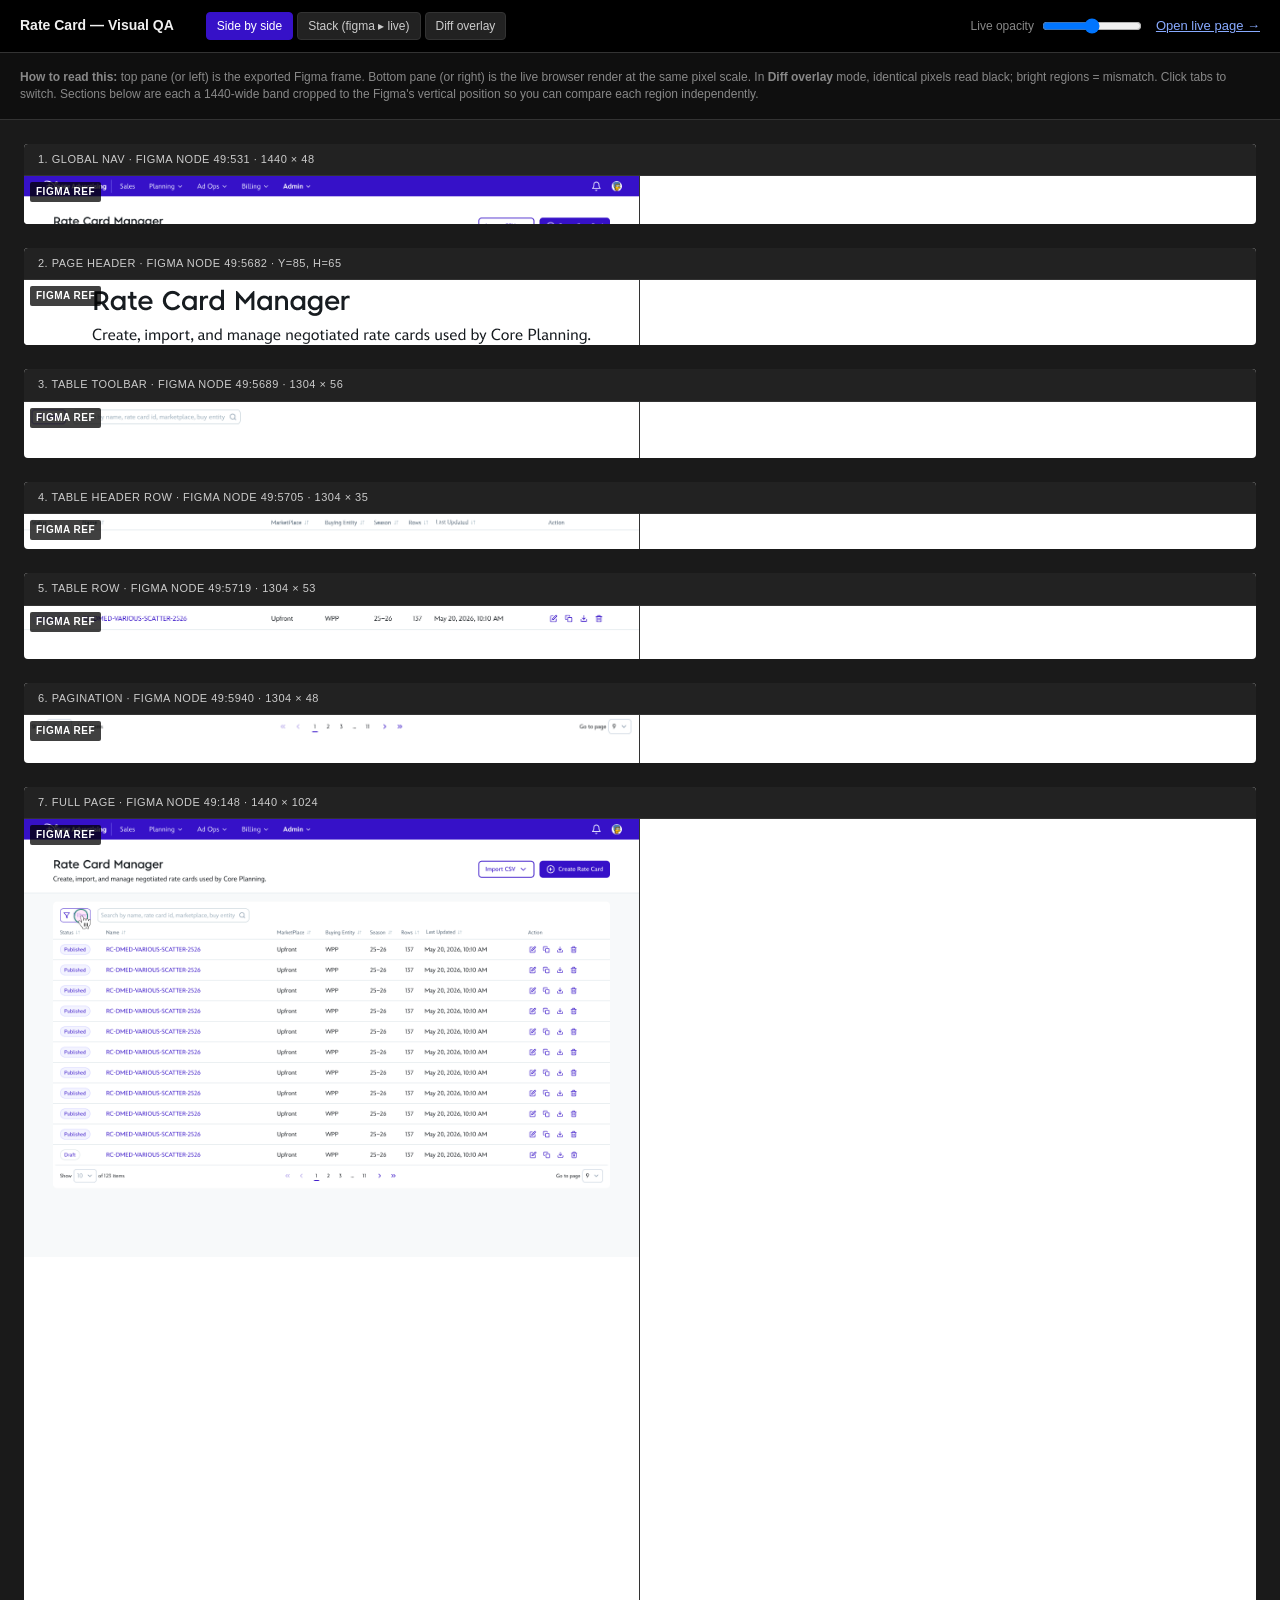
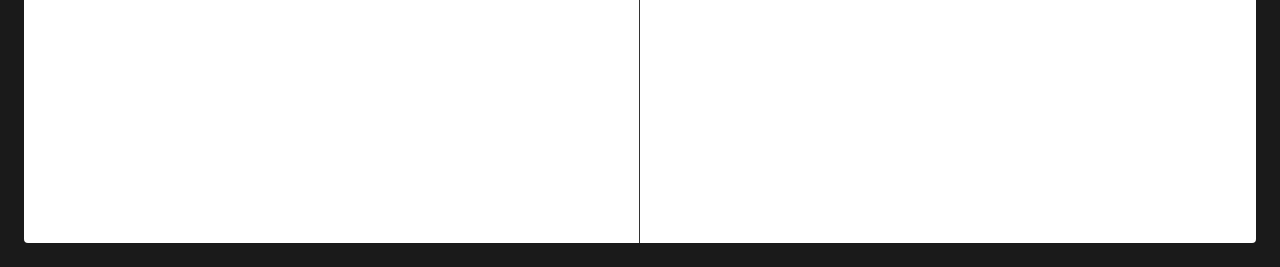
<file: qa.html>
<!doctype html>
<html lang="en">
  <head>
    <meta charset="utf-8" />
    <meta name="viewport" content="width=device-width, initial-scale=1" />
    <title>Visual QA — Rate Card</title>
    <style>
      :root {
        --bg: #1a1a1a;
        --fg: #f0f0f0;
        --muted: #888;
        --accent: #3611C8;
      }
      * { box-sizing: border-box; }
      body {
        margin: 0;
        background: var(--bg);
        color: var(--fg);
        font: 13px/1.4 -apple-system, BlinkMacSystemFont, "Segoe UI", sans-serif;
      }
      .qa-bar {
        display: flex;
        gap: 16px;
        align-items: center;
        padding: 12px 20px;
        background: #000;
        border-bottom: 1px solid #333;
        position: sticky;
        top: 0;
        z-index: 100;
      }
      .qa-bar h1 {
        margin: 0;
        font-size: 14px;
        font-weight: 600;
      }
      .qa-bar .tabs {
        display: flex;
        gap: 4px;
        margin-left: 16px;
      }
      .qa-bar .tabs button {
        background: #222;
        color: #ccc;
        border: 1px solid #333;
        padding: 6px 10px;
        border-radius: 4px;
        cursor: pointer;
        font-size: 12px;
      }
      .qa-bar .tabs button.active {
        background: var(--accent);
        color: #fff;
        border-color: var(--accent);
      }
      .qa-bar .controls {
        margin-left: auto;
        display: flex;
        gap: 12px;
        align-items: center;
      }
      .qa-bar label {
        display: flex;
        gap: 6px;
        align-items: center;
        color: var(--muted);
        font-size: 12px;
      }
      .qa-bar input[type="range"] { width: 100px; }

      .stage {
        display: flex;
        flex-direction: column;
        gap: 24px;
        padding: 24px;
      }
      .section {
        background: #fff;
        border-radius: 4px;
        overflow: hidden;
      }
      .section h2 {
        margin: 0;
        padding: 8px 14px;
        background: #222;
        color: #ccc;
        font-size: 11px;
        font-weight: 500;
        letter-spacing: 0.5px;
        text-transform: uppercase;
        border-bottom: 1px solid #333;
      }
      .section .panes {
        display: grid;
        grid-template-columns: 1fr;
        gap: 0;
      }
      .pane {
        position: relative;
      }
      .pane[data-label]::before {
        content: attr(data-label);
        position: absolute;
        top: 6px;
        left: 6px;
        background: rgba(0,0,0,0.75);
        color: #fff;
        font-size: 10px;
        font-weight: 600;
        padding: 3px 6px;
        border-radius: 2px;
        z-index: 10;
        letter-spacing: 0.5px;
      }
      .pane img,
      .pane iframe {
        display: block;
        width: 100%;
        border: 0;
      }

      /* Overlay mode: live is rendered absolutely positioned on top of ref */
      .stage[data-mode="overlay"] .section .panes { position: relative; }
      .stage[data-mode="overlay"] .pane--live {
        position: absolute;
        top: 0; left: 0; right: 0; bottom: 0;
        opacity: 0.5;
        mix-blend-mode: difference;
      }
      .stage[data-mode="overlay"] .pane--live::before { content: none; }

      /* Side-by-side mode */
      .stage[data-mode="side"] .section .panes {
        grid-template-columns: 1fr 1fr;
      }
      .stage[data-mode="side"] .pane { border-right: 1px solid #333; }
      .stage[data-mode="side"] .pane:last-child { border-right: 0; }

      /* Stacked mode */
      .stage[data-mode="stack"] .section .panes {
        grid-template-columns: 1fr;
      }
      .stage[data-mode="stack"] .pane { border-bottom: 2px solid #333; }
      .stage[data-mode="stack"] .pane:last-child { border-bottom: 0; }

      /* Live page iframe wrapper — clip to section height */
      .pane--live {
        overflow: hidden;
      }
      .pane--live iframe {
        width: 1440px;        /* Figma frame width */
        height: 1024px;       /* full page height */
        border: 0;
        transform-origin: top left;
      }
      /* Per-section iframe positioning so we just see that band */
      .pane--live[data-y] iframe { margin-top: 0; }

      .hint {
        padding: 16px 20px;
        color: var(--muted);
        font-size: 12px;
        background: #0f0f0f;
        border-bottom: 1px solid #333;
      }
      kbd {
        background: #333;
        color: #eee;
        padding: 1px 4px;
        border-radius: 3px;
        font-size: 11px;
        border: 1px solid #555;
        font-family: ui-monospace, monospace;
      }
    </style>
  </head>
  <body>
    <div class="qa-bar">
      <h1>Rate Card — Visual QA</h1>
      <div class="tabs">
        <button data-mode="side" class="active">Side by side</button>
        <button data-mode="stack">Stack (figma ▸ live)</button>
        <button data-mode="overlay">Diff overlay</button>
      </div>
      <div class="controls">
        <label>Live opacity <input id="opacity" type="range" min="0" max="100" value="50" /></label>
        <a href="/" target="_blank" style="color:#8af;">Open live page →</a>
      </div>
    </div>

    <div class="hint">
      <strong>How to read this:</strong> top pane (or left) is the exported Figma frame.
      Bottom pane (or right) is the live browser render at the same pixel scale.
      In <strong>Diff overlay</strong> mode, identical pixels read black; bright regions = mismatch.
      Click tabs to switch. Sections below are each a 1440-wide band cropped to the Figma's
      vertical position so you can compare each region independently.
    </div>

    <div class="stage" id="stage" data-mode="side">

      <!-- NAV (y=0..48) -->
      <section class="section">
        <h2>1. Global Nav · Figma node 49:531 · 1440 × 48</h2>
        <div class="panes" style="height:48px;">
          <div class="pane pane--ref" data-label="FIGMA REF">
            <img src="/assets/reference-rate-card.png" style="height:48px; object-fit:cover; object-position:top;" />
          </div>
          <div class="pane pane--live" data-label="LIVE">
            <iframe src="/?qa=1#nav" data-clip-y="0" data-clip-h="48"></iframe>
          </div>
        </div>
      </section>

      <!-- PAGE HEADER (Figma frame at y=85, h=65) -->
      <section class="section">
        <h2>2. Page Header · Figma node 49:5682 · y=85, h=65</h2>
        <div class="panes" style="height:65px;">
          <div class="pane pane--ref" data-label="FIGMA REF">
            <img src="/assets/reference-rate-card.png"
                 style="height:65px; object-fit:none; object-position: 0 -85px;" />
          </div>
          <div class="pane pane--live" data-label="LIVE">
            <iframe src="/?qa=1#header" data-clip-y="85" data-clip-h="65"></iframe>
          </div>
        </div>
      </section>

      <!-- TABLE TOOLBAR (Figma table starts at y=193, toolbar is first 56px) -->
      <section class="section">
        <h2>3. Table Toolbar · Figma node 49:5689 · 1304 × 56</h2>
        <div class="panes" style="height:56px;">
          <div class="pane pane--ref" data-label="FIGMA REF">
            <img src="/assets/ref-toolbar.png" />
          </div>
          <div class="pane pane--live" data-label="LIVE">
            <iframe src="/?qa=1#toolbar" data-clip-y="193" data-clip-h="56" data-clip-x="68" data-clip-w="1304"></iframe>
          </div>
        </div>
      </section>

      <!-- TABLE HEADER ROW (Figma table y=193+56=249, header row h=32 + 3 below) -->
      <section class="section">
        <h2>4. Table Header Row · Figma node 49:5705 · 1304 × 35</h2>
        <div class="panes" style="height:35px;">
          <div class="pane pane--ref" data-label="FIGMA REF">
            <img src="/assets/ref-table-headerrow.png" />
          </div>
          <div class="pane pane--live" data-label="LIVE">
            <iframe src="/?qa=1#theader" data-clip-y="249" data-clip-h="35" data-clip-x="68" data-clip-w="1304"></iframe>
          </div>
        </div>
      </section>

      <!-- ONE TABLE ROW (Figma h=53 incl spacing) -->
      <section class="section">
        <h2>5. Table Row · Figma node 49:5719 · 1304 × 53</h2>
        <div class="panes" style="height:53px;">
          <div class="pane pane--ref" data-label="FIGMA REF">
            <img src="/assets/ref-table-row.png" />
          </div>
          <div class="pane pane--live" data-label="LIVE">
            <iframe src="/?qa=1#trow" data-clip-y="281" data-clip-h="53" data-clip-x="68" data-clip-w="1304"></iframe>
          </div>
        </div>
      </section>

      <!-- PAGINATION (Figma node h=48, sits at bottom of table at y=193+617=810) -->
      <section class="section">
        <h2>6. Pagination · Figma node 49:5940 · 1304 × 48</h2>
        <div class="panes" style="height:48px;">
          <div class="pane pane--ref" data-label="FIGMA REF">
            <img src="/assets/ref-pagination.png" />
          </div>
          <div class="pane pane--live" data-label="LIVE">
            <iframe src="/?qa=1#pager" data-clip-y="810" data-clip-h="48" data-clip-x="68" data-clip-w="1304"></iframe>
          </div>
        </div>
      </section>

      <!-- FULL PAGE -->
      <section class="section">
        <h2>7. Full Page · Figma node 49:148 · 1440 × 1024</h2>
        <div class="panes" style="height:1024px;">
          <div class="pane pane--ref" data-label="FIGMA REF">
            <img src="/assets/reference-rate-card.png" />
          </div>
          <div class="pane pane--live" data-label="LIVE">
            <iframe src="/?qa=1" data-clip-y="0" data-clip-h="1024"></iframe>
          </div>
        </div>
      </section>

    </div>

    <script>
      // Tab switch
      const stage = document.getElementById('stage');
      document.querySelectorAll('.qa-bar .tabs button').forEach(btn => {
        btn.addEventListener('click', () => {
          document.querySelectorAll('.qa-bar .tabs button').forEach(b => b.classList.remove('active'));
          btn.classList.add('active');
          stage.dataset.mode = btn.dataset.mode;
        });
      });
      // Opacity slider for overlay
      const opacity = document.getElementById('opacity');
      opacity.addEventListener('input', e => {
        document.documentElement.style.setProperty('--live-opacity', e.target.value / 100);
        document.querySelectorAll('.pane--live').forEach(p => {
          if (stage.dataset.mode === 'overlay') p.style.opacity = e.target.value / 100;
        });
      });

      // Clip each iframe so only the relevant Figma band shows.
      // We do this by scrolling the iframe content and sizing the wrapper.
      document.querySelectorAll('.pane--live iframe').forEach(iframe => {
        const y = parseInt(iframe.dataset.clipY || '0', 10);
        const x = parseInt(iframe.dataset.clipX || '0', 10);
        const w = parseInt(iframe.dataset.clipW || '1440', 10);
        const h = parseInt(iframe.dataset.clipH || '1024', 10);

        iframe.addEventListener('load', () => {
          // Pane wrapper width = w / 1440 ratio scaled to container
          const wrapper = iframe.parentElement;
          const wrapperW = wrapper.clientWidth;
          const scale = wrapperW / w;
          iframe.style.transform = `translate(${-x * scale}px, ${-y * scale}px) scale(${scale})`;
          iframe.style.width = '1440px';
          iframe.style.height = '1024px';
          wrapper.style.height = (h * scale) + 'px';
        });
      });
    </script>
  </body>
</html>
</file>
